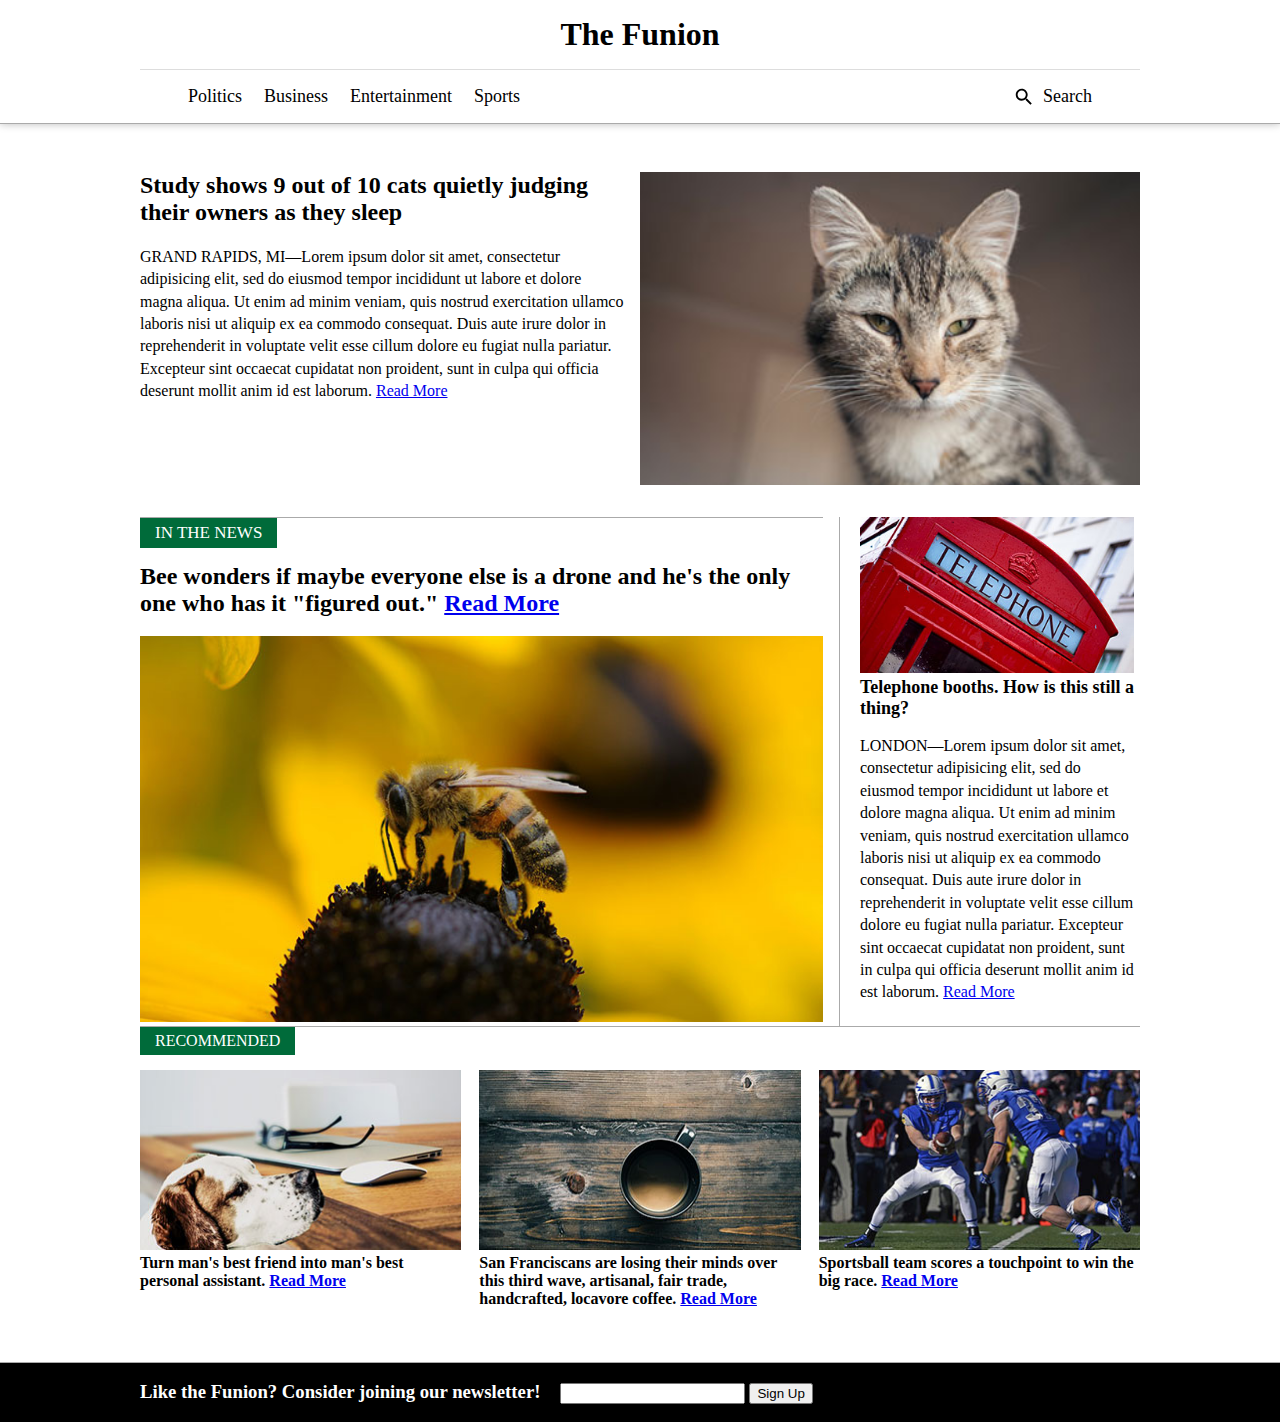
<file: 02-dom-order/index.html>
<!doctype html>
<html lang="en">

<head>
  <meta charset="utf-8">
  <link rel="stylesheet" href="main.css">
  <link href='http://fonts.googleapis.com/css?family=Montserrat' rel='stylesheet' type='text/css'>
</head>

<body>
  <header>
    <div class="container">
      <h1 class="logo">The Funion</h1>
      <!-- Maybe this could be improved with aria-activedescendant later? -->
      <nav class="menu">
       
        <a href="#">Politics</a>
        <a href="#">Business</a>
        <a href="#">Entertainment</a>
        <a href="#">Sports</a>
        <!--Changed order from 1 to 5-->
        <a href="#" class="btn-search pull-right"><img src="./images/search.svg" alt="Search" />Search</a>
      </nav>
    </div>
  </header>
  
  <main class="container">
    <h2 class="offscreen">Top story</h2>
    <article class="main-story">
      <img class="pull-right" src="./images/cat.jpg" alt="A cat staring menacingly off into space">
      <div class="info">
        <h3 class="headline">Study shows 9 out of 10 cats quietly judging their owners as they sleep</h3>
        <p>
          GRAND RAPIDS, MI—Lorem ipsum dolor sit amet, consectetur adipisicing elit, sed do eiusmod tempor incididunt ut labore et dolore magna aliqua. Ut enim ad minim veniam, quis nostrud exercitation ullamco laboris nisi ut aliquip ex ea commodo consequat. Duis
          aute irure dolor in reprehenderit in voluptate velit esse cillum dolore eu fugiat nulla pariatur. Excepteur sint occaecat cupidatat non proident, sunt in culpa qui officia deserunt mollit anim id est laborum. <a href="#">Read More</a>
        </p>
      </div>
    </article>

    <div class="side-by-side">
      <div class="column">
        <div class="tier-header">
          <h2>In the news</h2>
        </div>
        <article>
          <h3 class="headline">Bee wonders if maybe everyone else is a drone and he's the only one who has it "figured out." <a href="#">Read More</a></h3>
<img src="./images/bee.jpg" alt="A bee on top of a flower" />
        </article>
      </div>
      <div class="column">
        <article>
          <img src="./images/telephone.jpg" alt="A red, London telephone booth" />
          <div class="info">
            <h3 class="headline">Telephone booths. How is this still a thing?</h3>
            <p>
              LONDON—Lorem ipsum dolor sit amet, consectetur adipisicing elit, sed do eiusmod tempor incididunt ut labore et dolore magna aliqua. Ut enim ad minim veniam, quis nostrud exercitation ullamco laboris nisi ut aliquip ex ea commodo consequat. Duis aute
              irure dolor in reprehenderit in voluptate velit esse cillum dolore eu fugiat nulla pariatur. Excepteur sint occaecat cupidatat non proident, sunt in culpa qui officia deserunt mollit anim id est laborum. <a href="#">Read More</a>
            </p>
          </div>
        </article>
      </div>
    </div>
    <div class="three-col">
      <div class="tier-header">
        <h2>Recommended</h2>
      </div>
      <div class="columns">
        <article>
          <img src="./images/dog.jpg" alt="A dog at a desk looks up at a laptop and mouse" />
          <div class="info">
            <h3 class="headline">Turn man's best friend into man's best personal assistant. <a href="#">Read More</a></h3>
          </div>
        </article>
        <article>
          <img src="./images/coffee.jpg" alt="A cup of coffee on a table" />
          <div class="info">
            <h3 class="headline">San Franciscans are losing their minds over this third wave, artisanal, fair trade, handcrafted, locavore coffee. <a href="#">Read More</a></h3>
          </div>
        </article>
        <article>
          <img src="./images/football.jpg" alt="A football player hands the ball off to another player" />
          <div class="info">
            <h3 class="headline">Sportsball team scores a touchpoint to win the big race. <a href="#">Read More</a></h3>
          </div>
        </article>
      </div>
    </div>
  </main>
  <!--changed from header to footer-->
  <!--Note : after chechki,g correction : would have been better to change the div by the footer tag-->
<footer>
  <div class="newsletter">
    <div class="container">
      <h3>Like the Funion? Consider joining our newsletter!</h3>
      <input type="text">
      <button>Sign Up</button>
    </div>
  </div>


</footer>



</body>

</html>
</file>
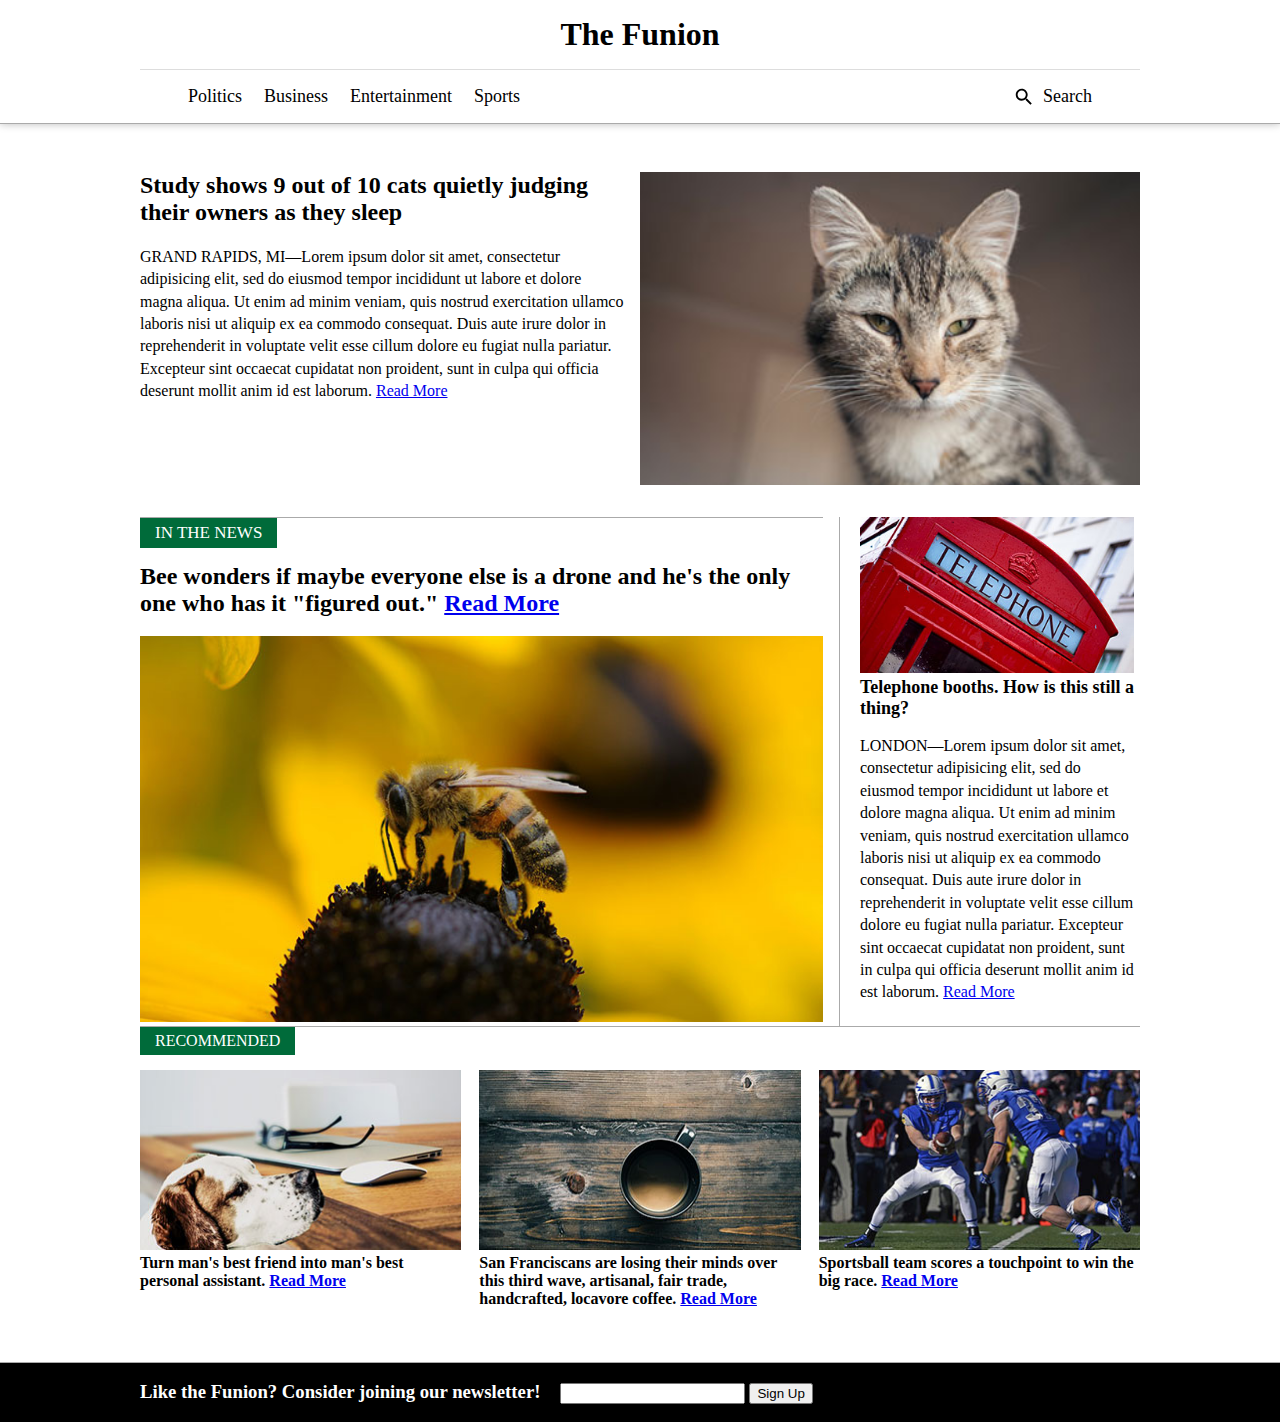
<file: 02-dom-order/solution/index.html>
<!doctype html>
<html lang="en">

<head>
  <meta charset="utf-8">
  <link rel="stylesheet" href="main.css">
  <link href='http://fonts.googleapis.com/css?family=Montserrat' rel='stylesheet' type='text/css'>
</head>

<body>
  <header>
    <div class="container">
      <h1 class="logo">The Funion</h1>
      <!-- Maybe this could be improved with aria-activedescendant later? -->
      <nav class="menu">
        <a href="#">Politics</a>
        <a href="#">Business</a>
        <a href="#">Entertainment</a>
        <a href="#">Sports</a>
        <a href="#" class="btn-search pull-right"><img src="./images/search.svg" alt="Search" />Search</a>
      </nav>
    </div>
  </header>
  <main class="container">
    <h2 class="offscreen">Top story</h2>
    <article class="main-story">
      <img class="pull-right" src="./images/cat.jpg" alt="A cat staring menacingly off into space">
      <div class="info">
        <h3 class="headline">Study shows 9 out of 10 cats quietly judging their owners as they sleep</h3>
        <p>
          GRAND RAPIDS, MI—Lorem ipsum dolor sit amet, consectetur adipisicing elit, sed do eiusmod tempor incididunt ut labore et dolore magna aliqua. Ut enim ad minim veniam, quis nostrud exercitation ullamco laboris nisi ut aliquip ex ea commodo consequat. Duis
          aute irure dolor in reprehenderit in voluptate velit esse cillum dolore eu fugiat nulla pariatur. Excepteur sint occaecat cupidatat non proident, sunt in culpa qui officia deserunt mollit anim id est laborum. <a href="#">Read More</a>
        </p>
      </div>
    </article>
    <div class="side-by-side">
      <div class="column">
        <div class="tier-header">
          <h2>In the news</h2>
        </div>
        <article>
          <h3 class="headline">Bee wonders if maybe everyone else is a drone and he's the only one who has it "figured out." <a href="#">Read More</a></h3>
          <img src="./images/bee.jpg" alt="A bee on top of a flower" />
        </article>
      </div>
      <div class="column">
        <article>
          <img src="./images/telephone.jpg" alt="A red, London telephone booth" />
          <div class="info">
            <h3 class="headline">Telephone booths. How is this still a thing?</h3>
            <p>
              LONDON—Lorem ipsum dolor sit amet, consectetur adipisicing elit, sed do eiusmod tempor incididunt ut labore et dolore magna aliqua. Ut enim ad minim veniam, quis nostrud exercitation ullamco laboris nisi ut aliquip ex ea commodo consequat. Duis aute
              irure dolor in reprehenderit in voluptate velit esse cillum dolore eu fugiat nulla pariatur. Excepteur sint occaecat cupidatat non proident, sunt in culpa qui officia deserunt mollit anim id est laborum. <a href="#">Read More</a>
            </p>
          </div>
        </article>
      </div>
    </div>
    <div class="three-col">
      <div class="tier-header">
        <h2>Recommended</h2>
      </div>
      <div class="columns">
        <article>
          <img src="./images/dog.jpg" alt="A dog at a desk looks up at a laptop and mouse" />
          <div class="info">
            <h3 class="headline">Turn man's best friend into man's best personal assistant. <a href="#">Read More</a></h3>
          </div>
        </article>
        <article>
          <img src="./images/coffee.jpg" alt="A cup of coffee on a table" />
          <div class="info">
            <h3 class="headline">San Franciscans are losing their minds over this third wave, artisanal, fair trade, handcrafted, locavore coffee. <a href="#">Read More</a></h3>
          </div>
        </article>
        <article>
          <img src="./images/football.jpg" alt="A football player hands the ball off to another player" />
          <div class="info">
            <h3 class="headline">Sportsball team scores a touchpoint to win the big race. <a href="#">Read More</a></h3>
          </div>
        </article>
      </div>
    </div>
    <div class="newsletter">
      <div class="container">
        <h3>Like the Funion? Consider joining our newsletter!</h3>
        <input type="text">
        <button>Sign Up</button>
      </div>
    </div>
  </main>
</body>

</html>
</file>
<file: 02-dom-order/main.css>
*, *::after, *::before {
  box-sizing: border-box;
}

html {
  position: relative;
  min-height: 100%;
}

body {
  margin: 0 0 60px; /* bottom = newsletter height */
  font-family: 'Georgia', 'Times New Roman', serif;
}

h2 {
  margin-top: 0;
}

article h3 {
  margin-top: 0;
  font-size: 1.5em;
  -webkit-margin-after: 0.83em;
}

.container {
  max-width: 1000px;
  margin: 0 auto;
}

header {
  margin-bottom: 48px;
  box-shadow: 0 0 8px #BBB;
  border-bottom: 1px solid #AAA;
}

.logo {
  text-align: center;
  font-size: 32px;
  margin: 0;
  padding: 16px 0;
  border-bottom: 1px solid #DDD;
}

.offscreen {
    position: absolute;
    left: -10000px;
    top: -10000px;
}

.menu {
  padding: 16px 48px;
}

.menu a {
  color: #000;
  text-decoration: none;
  font-size: 18px;
  margin-right: 18px;
}

.menu a:last-child {
  margin-right: 0;
}

.menu .btn-search img {
  vertical-align: top;
  margin-right: 8px;
  width: 22px;
  height: 22px;
}

article p {
  line-height: 1.4;
}

.main-story {
  clear: both;
  overflow: hidden;
  margin-bottom: 16px;
  padding-bottom: 16px;
}

.main-story img {
  width: 50%;
}

.main-story .info {
  margin-right: 50%;
  padding-right: 16px;
}

.tier-header {
  border-top: 1px solid #AAA;
  margin-bottom: 15px;
}

.tier-header h2 {
  font-size: 17px;
  font-weight: 400;
  text-transform: uppercase;
  padding: 5px 15px;
  display: inline-block;
  margin: 0;
  color: #fff;
  background: #006b3a;
}

.side-by-side .column {
  display: inline-block;
  vertical-align: top;
}

.side-by-side article img {
  max-width: 100%;
}

.side-by-side .column:first-child {
  width: 70%;
  padding-right: 16px;
  border-right: 1px solid #AAA;
}

.side-by-side .column:last-child {
  padding-left: 16px;
  width: 29%; /* Account for whitespace gap from display: inline-block */
}

.side-by-side .column:last-child .headline {
  font-size: 18px;
}

.three-col {
  margin-bottom: 100px;
}

.three-col h2, .three-col h3 {
  margin-top: 0;
  font-size: 16px;
}

.three-col .columns {
  display: flex;
}

.three-col .columns article {
  flex: 1;
  margin-right: 18px;
}

.three-col img {
  width: 100%;
}

.three-col .columns article:last-child {
  margin-right: 0;
}

.newsletter {
  position: absolute;
  left: 0;
  bottom: 0;
  height: 60px;
  width: 100%;
  background: #000;
  color: #FFF;
  border-top: 1px solid #AAA;
}

.newsletter h3 {
  display: inline-block;
  margin-right: 16px;
}

/* Helpers */
.pull-right {
  float: right;
}
</file>
<file: 02-dom-order/solution/main.css>
*, *::after, *::before {
  box-sizing: border-box;
}

html {
  position: relative;
  min-height: 100%;
}

body {
  margin: 0 0 60px; /* bottom = newsletter height */
  font-family: 'Georgia', 'Times New Roman', serif;
}

h2 {
  margin-top: 0;
}

article h3 {
  margin-top: 0;
  font-size: 1.5em;
  -webkit-margin-after: 0.83em;
}

.container {
  max-width: 1000px;
  margin: 0 auto;
}

header {
  margin-bottom: 48px;
  box-shadow: 0 0 8px #BBB;
  border-bottom: 1px solid #AAA;
}

.logo {
  text-align: center;
  font-size: 32px;
  margin: 0;
  padding: 16px 0;
  border-bottom: 1px solid #DDD;
}

.offscreen {
    position: absolute;
    left: -10000px;
    top: -10000px;
}

.menu {
  padding: 16px 48px;
}

.menu a {
  color: #000;
  text-decoration: none;
  font-size: 18px;
  margin-right: 18px;
}

.menu a:last-child {
  margin-right: 0;
}

.menu .btn-search img {
  vertical-align: top;
  margin-right: 8px;
  width: 22px;
  height: 22px;
}

article p {
  line-height: 1.4;
}

.main-story {
  clear: both;
  overflow: hidden;
  margin-bottom: 16px;
  padding-bottom: 16px;
}

.main-story img {
  width: 50%;
}

.main-story .info {
  margin-right: 50%;
  padding-right: 16px;
}

.tier-header {
  border-top: 1px solid #AAA;
  margin-bottom: 15px;
}

.tier-header h2 {
  font-size: 17px;
  font-weight: 400;
  text-transform: uppercase;
  padding: 5px 15px;
  display: inline-block;
  margin: 0;
  color: #fff;
  background: #006b3a;
}

.side-by-side .column {
  display: inline-block;
  vertical-align: top;
}

.side-by-side article img {
  max-width: 100%;
}

.side-by-side .column:first-child {
  width: 70%;
  padding-right: 16px;
  border-right: 1px solid #AAA;
}

.side-by-side .column:last-child {
  padding-left: 16px;
  width: 29%; /* Account for whitespace gap from display: inline-block */
}

.side-by-side .column:last-child .headline {
  font-size: 18px;
}

.three-col {
  margin-bottom: 100px;
}

.three-col h2, .three-col h3 {
  margin-top: 0;
  font-size: 16px;
}

.three-col .columns {
  display: flex;
}

.three-col .columns article {
  flex: 1;
  margin-right: 18px;
}

.three-col img {
  width: 100%;
}

.three-col .columns article:last-child {
  margin-right: 0;
}

.newsletter {
  position: absolute;
  left: 0;
  bottom: 0;
  height: 60px;
  width: 100%;
  background: #000;
  color: #FFF;
  border-top: 1px solid #AAA;
}

.newsletter h3 {
  display: inline-block;
  margin-right: 16px;
}

/* Helpers */
.pull-right {
  float: right;
}
</file>
